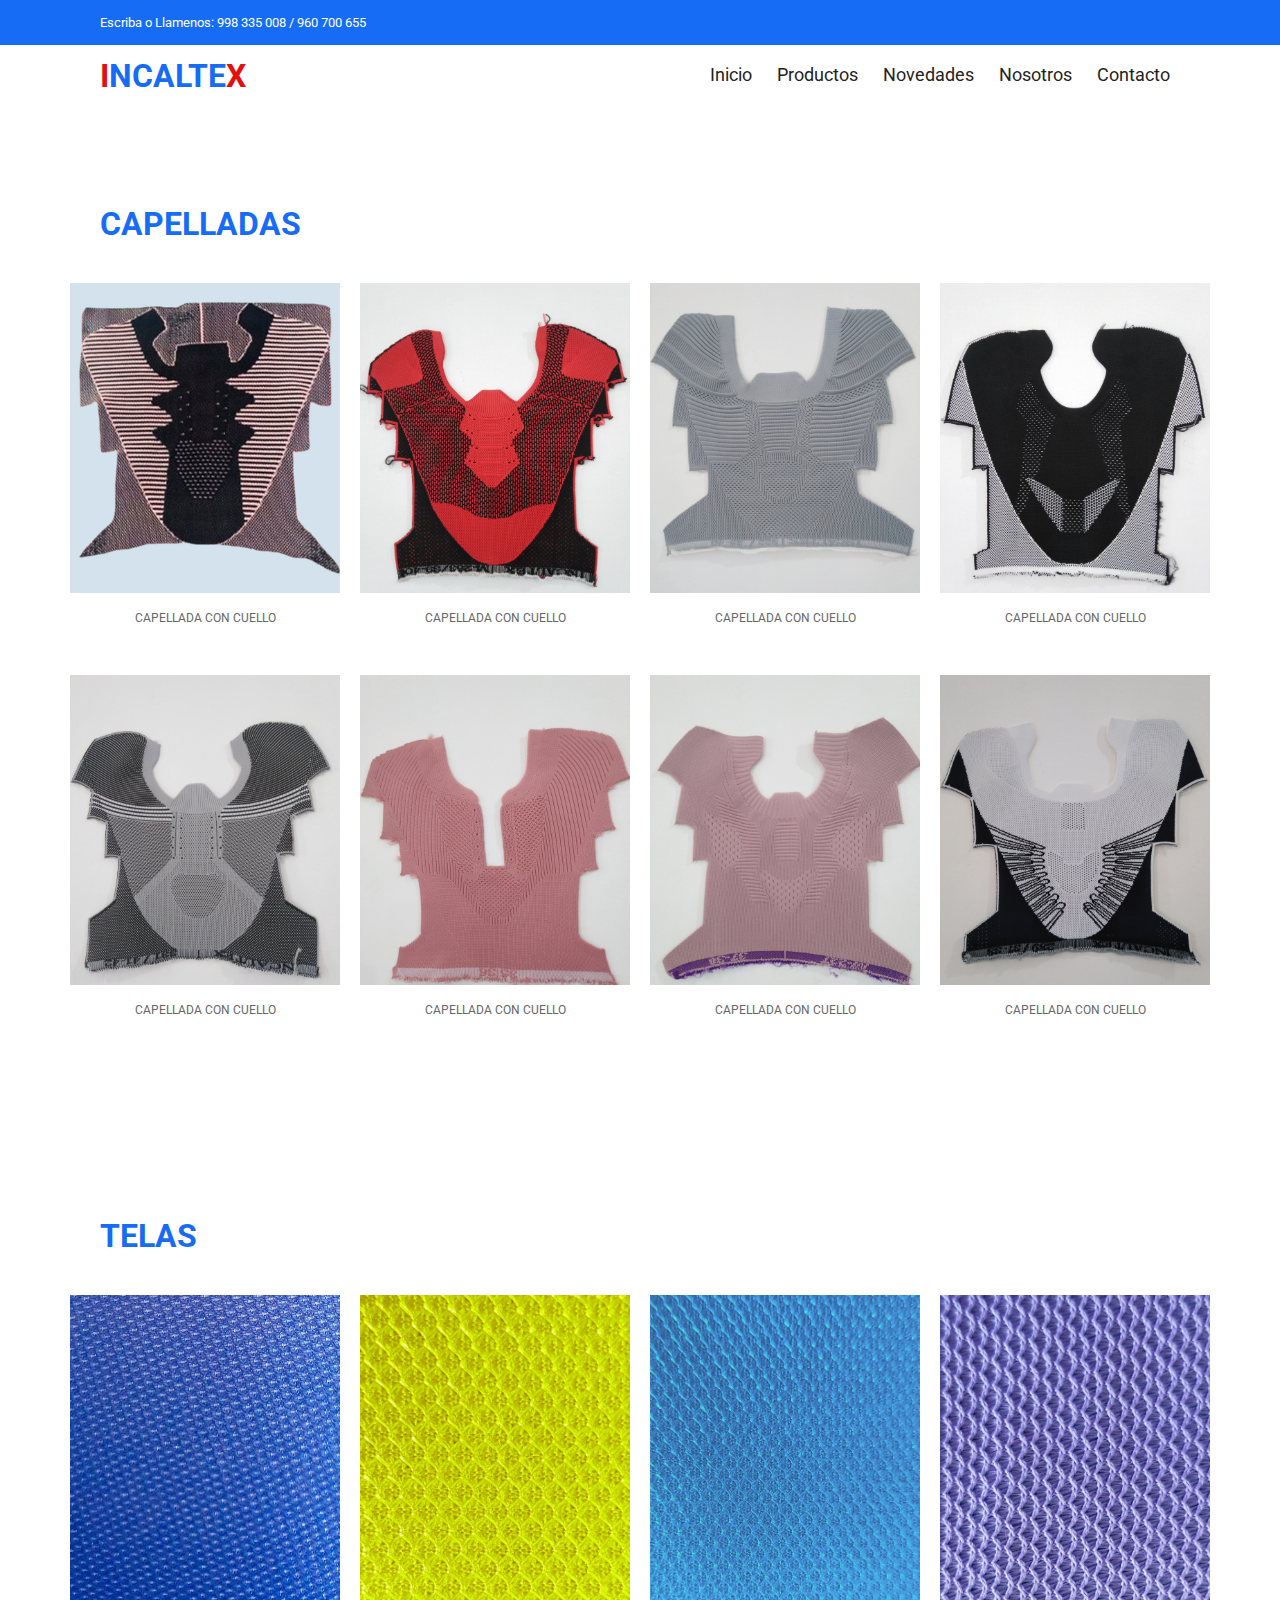
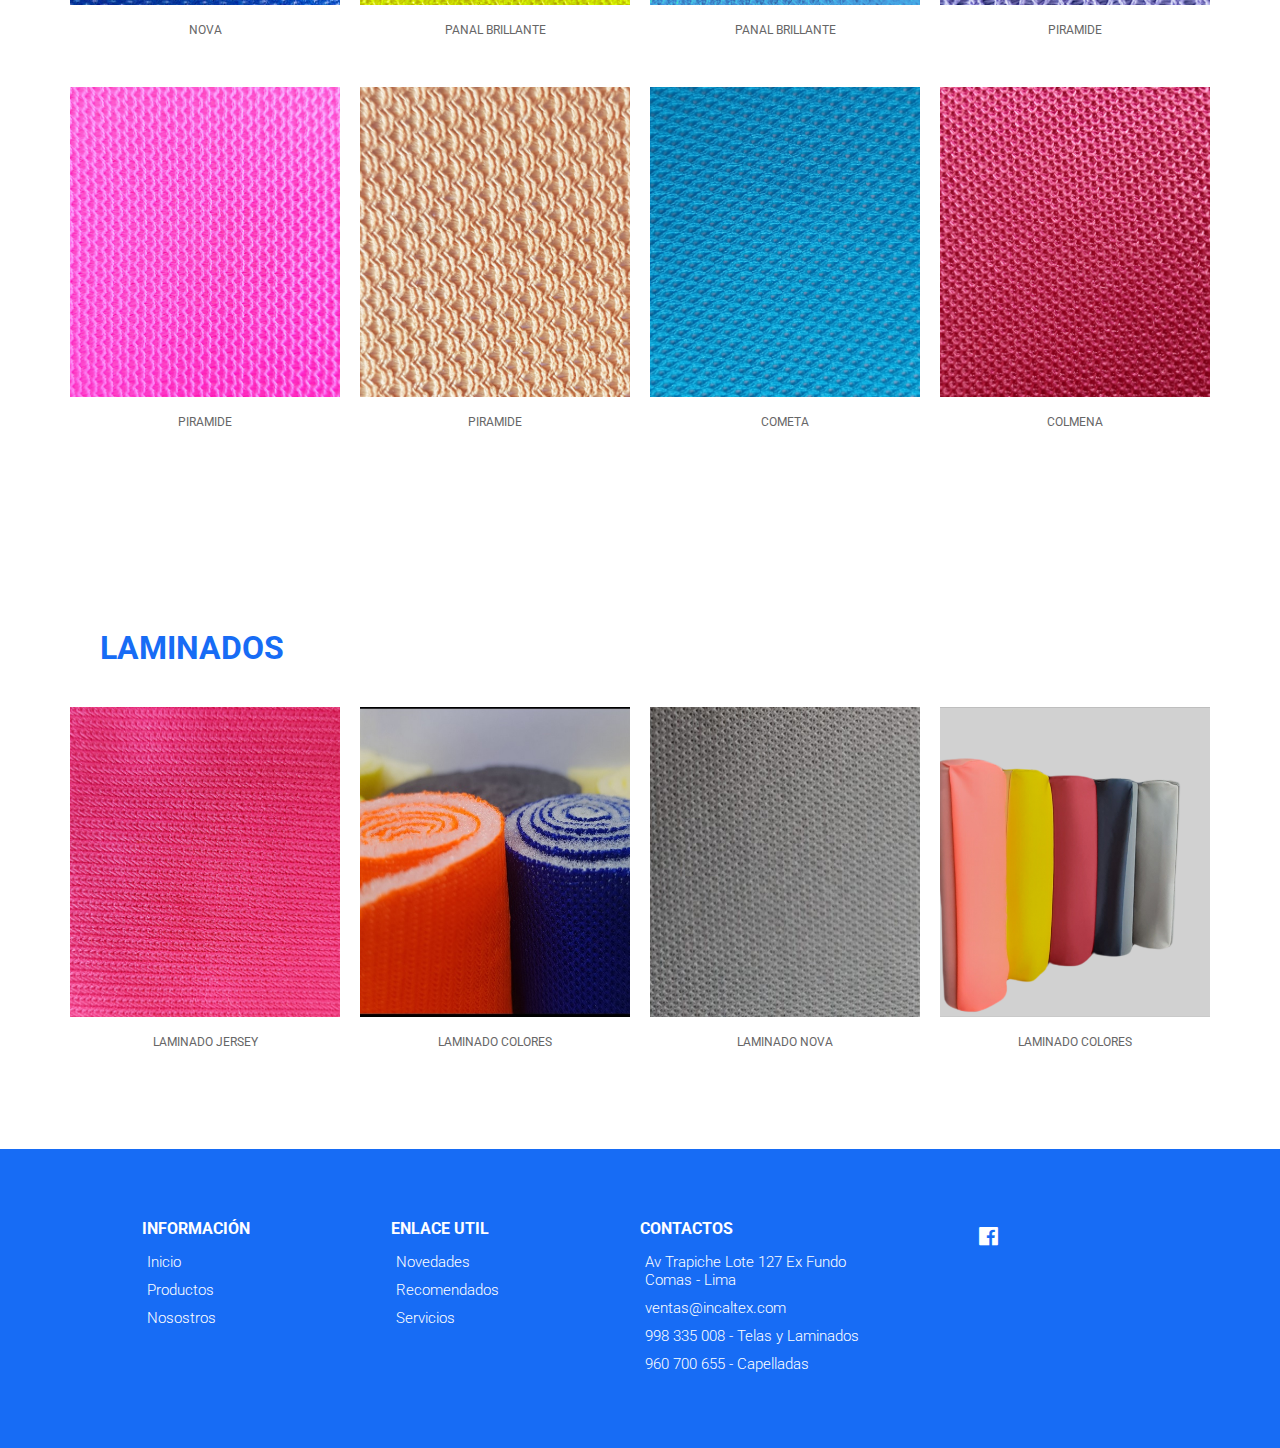
<file: product.html>
<!DOCTYPE html>
<html lang="en">
  <head>
    <meta charset="UTF-8" />
    <meta name="viewport" content="width=device-width, initial-scale=1.0" />
    <!-- Box icons -->
    <link
      rel="stylesheet"
      href="https://cdn.jsdelivr.net/npm/boxicons@latest/css/boxicons.min.css"
    />
    <link rel="shortcut icon" href="./images/isotipo.png" type="image/x-icon" />
    <link rel="stylesheet" href="https://pro.fontawesome.com/releases/v5.10.0/css/all.css" integrity="sha384-AYmEC3Yw5cVb3ZcuHtOA93w35dYTsvhLPVnYs9eStHfGJvOvKxVfELGroGkvsg+p" crossorigin="anonymous"/>
    <!-- Custom StyleSheet -->
    <link rel="stylesheet" href="./css/styles.css" />
    <title>Incaltex S.R.L</title>
  </head>

  <body>
    <!-- Navigation -->
    <div class="top-nav">
      <div class="container d-flex">
        <p>Escriba o Llamenos: 998 335 008 / 960 700 655</p>
        <ul class="d-flex">
          <a href="https://www.facebook.com/Incaltexperu" target="_blanck"><span><i class="fab fa-facebook"></i></span></a>
          <!-- <a href="https://www.youtube.com/channel/UCD-cCIwSF9ke0OSW0eK0BwQ" target="_blanck"><span><i class="fab fa-youtube"></i></span></a> -->
          <a href="https://wa.me/51998335008" target="_blanck"><span><i class="fab fa-whatsapp"></i></span></a>
          <!-- <a href="https://www.instagram.com/?hl=es-la" target="_blanck"><span><i class="fab fa-instagram"></i></span></a> -->
        </ul>
      </div>
    </div>
    <div class="navigation">
      <div class="nav-center container d-flex">
        <a href="/" class="logo" ><h1><span>I</span>NCALTE<span>X</span> </h1></a>
      

        <ul class="nav-list d-flex">
          <li class="nav-item">
            <a href="index.html" class="nav-link">Inicio</a>
          </li>
          <li class="nav-item">
            <a href="product.html" class="nav-link">Productos</a>
          </li>
          <li class="nav-item">
            <a href="index.html#tendencias" class="nav-link">Novedades</a>
            </li>
          <li class="nav-item">
            <a href="index.html#nosotros" class="nav-link">Nosotros</a>
          </li>
          <li class="nav-item">
            <a href="index.html#footer" class="nav-link">Contacto</a>
          </li>
        </ul>
        <div class="hamburger">
          <i class="bx bx-menu-alt-left"></i>
        </div>
      </div>
    </div>

    <!-- Capelladas -->
    <section class="section all-products" id="products">
      <div class="top container">
        <div class="logo"><h1>CAPELLADAS</h1></div>
      </div>
      <div class="product-center container">
        <div class="product-item">
          <div class="overlay">
             <div class="product-thumb">
              <img src="/images/capellada04.png" alt="" />
            </div>
            <!-- <span class="discount">Oferta</span> -->
          </div>
          <div class="product-info">
            <span>CAPELLADA CON CUELLO</span>
           
          </div>
       
        </div>
        <div class="product-item">
          <div class="overlay">
            <div class="product-thumb">
              <img src="/images/capellada incaltex 10.jpg" alt="" />
           </div>
            <!-- <span class="discount">Oferta</span> -->
          </div>
          <div class="product-info">
            <span>CAPELLADA CON CUELLO</span>
          </div>
       
        </div>
        <div class="product-item">
          <div class="overlay">
            <div class="product-thumb">
              <img src="/images/capellada incaltex 4.jpg" alt="" />
            </div>
            <!-- <span class="discount">40%</span> -->
          </div>
          <div class="product-info">
            <span>CAPELLADA CON CUELLO</span>
          </div>
      
        </div>
        <div class="product-item">
          <div class="overlay">
           <div class="product-thumb">
              <img src="/images/capellada incaltex 2.jpg" alt="" />
            </div>
          </div>
          <div class="product-info">
            <span>CAPELLADA CON CUELLO</span>
          </div>
        
        </div>
        <div class="product-item">
          <div class="overlay">
            <div class="product-thumb">
              <img src="/images/capellada incaltex 5.jpg" alt="" />
            </div>
         
          </div>
          <div class="product-info">
            <span>CAPELLADA CON CUELLO</span>
          </div>
        
        </div>
        <div class="product-item">
          <div class="overlay">
            <div class="product-thumb">
              <img src="/images/capellada incaltex 6.jpg" alt="" />
          </div>
        </div>
          <div class="product-info">
            <span>CAPELLADA CON CUELLO</span>
          </div>
        
        </div>
        <div class="product-item">
          <div class="overlay">
            <div class="product-thumb">
              <img src="/images/capellada incaltex 7.jpg" alt="" />
            </div>
         
          </div>
          <div class="product-info">
            <span>CAPELLADA CON CUELLO</span>
          </div>
         
        </div>
        <div class="product-item">
          <div class="overlay">
            <div class="product-thumb">
              <img src="/images/capellada incaltex 8.jpg" alt="" />
            </div>
          </div>
          <div class="product-info">
            <span>CAPELLADA CON CUELLO</span>
          </div>
     
      </div>
      
    </section>

     <!-- Telas -->
    <section class="section all-products" id="telas" >
      <div class="top container">
        <div class="logo"><h1>TELAS</h1></div>
       
      </div>
      <div class="product-center container">
        <div class="product-item">
          <div class="overlay">
            <div class="product-thumb">
              <img src="/images/nova.jpg" alt="" />
            </div>
          </div>
          <div class="product-info">
            <span>NOVA</span>
          </div>
      
        </div>
        <div class="product-item">
          <div class="overlay">
            <div class="product-thumb">
              <img src="/images/panal.jpg" alt="" />
            </div>
            <!-- <span class="discount">Oferta</span> -->
          </div>
          <div class="product-info">
            <span>PANAL BRILLANTE</span>
          </div>
       
        </div>
        <div class="product-item">
          <div class="overlay">
            <div class="product-thumb">
              <img src="/images/panalbrillante.jpg" alt="" />
            </div>
   
          </div>
          <div class="product-info">
            <span>PANAL BRILLANTE</span> 
          </div>
        
        </div>
        <div class="product-item">
          <div class="overlay">
            <div class="product-thumb">
              <img src="/images/piramide.jpg" alt="" />
            </div>
          </div>
          <div class="product-info">
            <span>PIRAMIDE</span>
            
          
          </div>
        
        </div>
        <div class="product-item">
          <div class="overlay">
            <div class="product-thumb">
              <img src="/images/piramide1.jpg" alt="" />
            </div>
         
          </div>
          <div class="product-info">
            <span>PIRAMIDE</span>
            
        
          </div>
      
        </div>
        <div class="product-item">
          <div class="overlay">
            <div class="product-thumb">
              <img src="/images/piramide2.jpg" alt="" />
            </div>
          </div>
          <div class="product-info">
            <span>PIRAMIDE</span>
           
         
          </div>
        
        </div>
        <div class="product-item">
          <div class="overlay">
            <div class="product-thumb">
              <img src="/images/cometa1.gif " alt="" />
            </div>
          
          </div>
          <div class="product-info">
            <span>COMETA</span>
          
          
          </div>
        
        </div>
        <div class="product-item">
          <div class="overlay">
            <div class="product-thumb">
              <img src="/images/colmena.gif" alt="" />
            </div>
          </div>
          <div class="product-info">
            <span>COLMENA</span>
          
          
          </div>
        
        </div>
      </div>
    </section>

      <!-- Laminados -->
    <section class="section all-products" id="laminados">
        <div class="top container">
          <div class="logo"><h1>LAMINADOS</h1></div>
         
        </div>
        <div class="product-center container">
          <div class="product-item">
            <div class="overlay">
              <div class="product-thumb">
                <img src="/images/jersey.jpg" alt="" />
              </div>
        
            </div>
            <div class="product-info">
              <span>LAMINADO JERSEY</span>
            
            
            </div>
           
          </div>
          <div class="product-item">
            <div class="overlay">
              <div class="product-thumb">
                <img src="/images/laminado01.jpg" alt="" />
              </div>
           
            </div>
            <div class="product-info">
              <span>LAMINADO COLORES</span>
           
          
            </div>
         
          </div>
          <div class="product-item">
            <div class="overlay">
              <div class="product-thumb">
                <img src="/images/novalamin.jpg" alt="" />
              </div>
           
            </div>
            <div class="product-info">
              <span>LAMINADO NOVA</span>
            
           
            </div>
           
          </div>
          <div class="product-item">
            <div class="overlay">
              <div class="product-thumb">
                <img src="/images/Laminados.png" alt="" />
              </div>
            </div>
            <div class="product-info">
              <span>LAMINADO COLORES</span>
            
           
            </div>
          </div>
         
    </section>
  
   <!-- Footer -->
   <footer class="footer" id="footer">
    <div class="row">
      <div class="col d-flex">
        <h4>INFORMACIÓN</h4>
        <a href="index.html">Inicio</a>
        <a href="product.html">Productos</a>
        <a href="index.html#nosotros">Nosostros</a>
        
      </div>
      <div class="col d-flex">
        <h4>ENLACE UTIL</h4>
        <a href="index.html#tendencias">Novedades</a>
        <a href="index.html#recomendados">Recomendados</a>
        <a href="index.html#category">Servicios</a>
        
       
      </div>

      <div class="col d-flex">
        <h4>CONTACTOS</h4>
        <a href="https://goo.gl/maps/czzAcS3T8eNt71YH6" target="_blank">Av Trapiche Lote 127 Ex Fundo Comas - Lima</a>
        <a href="mailto:ventas@incaltex?subjet&Informacion">ventas@incaltex.com</a>
        <a href="https://wa.me/51998335008" target="_blanck"><i class="fab fa-whatsapp"></i> 998 335 008 - Telas y Laminados</a>
        <a href="https://wa.me/51960700655" target="_blanck"><i class="fab fa-whatsapp"></i> 960 700 655 - Capelladas</a>
      
      </div>

      <div class="col d-flex">
        
        <a href="https://www.facebook.com/incaltex.srl.3" target="_blanck"><span><i class='bx bxl-facebook-square'></i></span></a>
        <a href="#" target="_blanck"><span><i class="fab fa-youtube"></i></span></a>
        <a href="https://wa.me/51998335008" target="_blanck"><span><i class="fab fa-whatsapp"></i></span></a>
        <a href="#" target="_blanck"><span><i class="fab fa-instagram"></i></span></a>
    
      </div>
    </div>
  </footer>
 
    <script src="./js/index.js"></script>
  </body>
</html>
</file>
<file: css/styles.css>
/* Fonts */
@import url("https://fonts.googleapis.com/css2?family=Roboto:wght@100;300;400;500;700&display=swap");

/* Color Variables */
:root {
  --white: #fff;
  --black: #222;
  --blue: #6cbe02;
  --blue: #176cf5;
  --grey1: #f0f0f0;
  --grey2: #e9d7d3;
  --grey2: #dde3ee;
  --red:#e40f0f;
}

/* Basic Reset */
*,
*::before,
*::after {
  margin: 0;
  padding: 0;
  box-sizing: inherit;
}

html {
  box-sizing: border-box;
  font-size: 62.5%;
}

body {
  font-family: "Roboto", sans-serif;
  font-size: 1.6rem;
  background-color: var(--white);
  color: var(--black);
  font-weight: 400;
  font-style: normal;
}

a {
  text-decoration: none;
  color: var(--black);
}

li {
  list-style: none;
}

.container {
  max-width: 114rem;
  margin: 0 auto;
  padding: 0 3rem;
}

.d-flex {
  display: flex;
  align-items: center;
  
}
.logo h1 {
  color: var(--blue);
}

.logo span {
  color: var(--red);
}

/* 
=================
Header
=================
*/

.header {
  position: relative;
  min-height: 100vh;
  overflow-x: hidden;
}

.top-nav {
  background-color: var(--blue);
  font-size: 1.3rem;
  color: var(--white);
}

.top-nav div {
  justify-content: space-between;
  height: 4.5rem;
}

.top-nav a {
  color: var(--white);
  padding: 0 0.5rem;
}

/* 
=================
Navigation
=================
*/
.navigation {
  height: 6rem;
  line-height: 6rem;
  
 
  
}

.nav-center {
  justify-content: space-between;
  
}

.nav-list .icons {
  display: none;
}

.nav-center .nav-item:not(:last-child) {
  margin-right: 0.5rem;
}

.nav-center .nav-link {
  font-size: 1.8rem;
  padding: 1rem;
}

.nav-center .nav-link:hover {
  color: var(--blue);
}

.nav-center .hamburger {
  display: none;
  font-size: 2.3rem;
  color: var(--black);
  cursor: pointer;
}

/* Icons */

.icon {
  cursor: pointer;
  font-size: 2.5rem;
  padding: 0 1rem;
  color: #555;
  position: relative;
}

.icon:not(:last-child) {
  margin-right: 0.5rem;
}

.icon span {
  position: absolute;
  top: 3px;
  right: -3px;
  background-color: var(--blue);
  color: var(--white);
  border-radius: 50%;
  font-size: 1.3rem;
  height: 2rem;
  width: 2rem;
  justify-content: center;
}

@media only screen and (max-width: 768px) {
  .nav-list {
    position: fixed;
    top: 12%;
    left: -35rem;
    flex-direction: column;
    align-items: flex-start;
    box-shadow: 5px 5px 10px rgba(0, 0, 0, 0.2);
    background-color: white;
    height: 100%;
    width: 0%;
    max-width: 35rem;
    z-index: 100;
    transition: all 300ms ease-in-out;
  }

  .nav-list.open {
    left: 0;
    width: 100%;
  }

  .nav-list .nav-item {
    margin: 0 0 1rem 0;
    width: 100%;
  }

  .nav-list .nav-link {
    font-size: 2rem;
    color: var(--black);
  }

  .nav-center .hamburger {
    display: block;
    color: var(--black);
    font-size: 3rem;
  }

  .icons {
    display: none;
  }

  .nav-list .icons {
    display: flex;
  }

  .top-nav ul {
    display: none;
  }

  .top-nav div {
    justify-content: center;
    height: 3rem;
  }
}

/* 
=================
Hero Area
=================
*/

.hero,
.hero .glide__slides {
  background-color: var(--grey2);
  position: relative;
  height: calc(100vh - 6rem);
  margin: 0 4rem;
  overflow: hidden;
}

.hero .center {
  display: flex;
  align-items: center;
  justify-content: center;
  position: relative;
  height: 100%;
  padding-top: 3rem;
}

.hero .left {
  position: absolute;
  top: 0%;
  left: 0;
  opacity: 0;
  transition: all 1000ms ease-in-out;
}

.hero .left h1 {
  font-size: 5rem;
  margin: 1rem 0;
}

.hero .left p {
  font-size: 1.6rem;
  margin-bottom: 1rem;
}

.hero .left .hero-btn {
  display: inline-block;
  padding: 1rem 3rem;
  font-size: 1.6rem;
  margin-top: 1rem;
  border-radius: 1rem;
  background-color: var(--blue);
  color: white;
}

.hero .right {
  flex: 0 0 50%;
  height: 100%;
  position: relative;
  text-align: center;
}

.hero .right img {
  position: absolute;
  width: 55rem;
  opacity: 0;
  transition: all 1000ms ease-in-out;
}

.center .right img.img1 {
  width: 115%;
  right: -25%;
  bottom: -50%;
}

.center .right img.img2 {
  width: 135%;
  right: -45%;
  bottom: -50%;
}

.glide__slide--active .center .right img {
  bottom: -3%;
  opacity: 1;
}

.glide__slide--active .left {
  opacity: 1;
  top: 35%;
}

/*
======================
Hero Media Query
======================
*/
@media only screen and (max-width: 999px) {
  .glide__slide--active .left {
    top: 15%;
  }

  .center .right img.img1 {
    width: 90%;
  }

  .center .right img.img2 {
    width: 100%;
  }
}

@media only screen and (max-width: 567px) {
  .center .right img.img1 {
    width: 30rem;
    top: 25rem;
    right: -10rem;
  
  }

  .center .right img.img2 {
    width: 35rem;
    top: 25rem;
  
  
  }

  .hero,
  .hero .glide__slides {
    margin: 0;
    padding: 0 2.5rem  ;
  }

  .hero .left h1 {
    font-size: 3rem;
  }

  .hero .left span {
    font-size: 1.4rem;
  }
  .hero .left p {
    font-size: 1.5rem;
    width: 80%;
  }
}

/* Category Section */
.section {
  padding: 10rem 0 5rem 0;
  overflow: hidden;
}

.cat-center {
  display: flex;
  align-items: center;
  justify-content: center;
  max-width: 114rem;
  margin: auto;
  padding: 0 3rem;
}

.cat-center .cat {
  max-width: 37rem;
  height: 25rem;
  overflow: hidden;
  position: relative;
  cursor: pointer;
  text-align: center;
}

.cat-center .cat:not(:last-child) {
  margin-right: 3rem;
}

.cat-center .cat img {
  width: 36.5rem;
  height: 100%;
  margin: auto;
  object-fit: cover;
  transition: all 2s ease;
}

.cat-center .cat:hover img {
  transform: scale(1.1);
}

.cat-center .cat div {
  position: absolute;
  bottom: 15%;
  left: 50%;
  transform: translateX(-50%);
  background-color: var(--white);
  width: 18rem;
  height: 5rem;
  line-height: 5rem;
  text-align: center;
  font-size: 2rem;
  font-weight: 500;
}

@media only screen and (max-width: 1200px) {
  .cat-center .cat img {
    width: 30rem;
  }
}

@media only screen and (max-width: 967px) {
  .cat-center .cat {
    max-width: 25rem;
    height: 20rem;
  }

  .cat-center .cat img {
    width: 25rem;
  }
}

@media only screen and (max-width: 768px) {
  .section {
    padding: 5rem 0;
  }

  .cat-center {
    flex-direction: column;
    padding: 3rem;
  }

  .cat-center .cat {
    max-width: 100%;
    height: 30rem;
  }

  .cat-center .cat:not(:last-child) {
    margin-right: 0rem;
    margin-bottom: 5rem;
  }

  .cat-center .cat img {
    width: 100%;
  }
}

/* New Arrivals */
.title {
  text-align: center;
  margin-bottom: 5rem;
}

.title h1 {
  font-size: 3rem;
  text-transform: uppercase;
  margin-bottom: 1rem;
  font-weight: 500;
}

.product-center {
  display: flex;
  align-items: center;
  justify-content: center;
  flex-wrap: wrap;
  max-width: 120rem;
  margin: 0 auto;
  padding: 0 2rem;
}

.product-item {
  position: relative;
  width: 27rem;
  margin: 0 auto;
  margin-bottom: 3rem;
}

.product-thumb img {
  width: 100%;
  height: 31rem;
  object-fit: cover;
  transition: all 500ms linear;
}

.product-info {
  padding: 1rem;
  text-align: center;
}

.product-info span {
  display: inline-block;
  font-size: 1.2rem;
  color: #666;
  margin-bottom: 1rem;
}

.product-info a {
  font-size: 1.5rem;
  display: block;
  margin-bottom: 1rem;
  transition: all 300ms ease;
}

.product-info a:hover {
  color: var(--blue);
}

.product-item .icons {
  position: absolute;
  left: 50%;
  top: 35%;
  transform: translateX(-50%);
  display: flex;
  align-items: center;
}

.product-item .icons li {
  background-color: var(--white);
  text-align: center;
  padding: 1rem 1.5rem;
  font-size: 2.3rem;
  cursor: pointer;
  transition: 300ms ease-out;
  transform: translateY(20px);
  visibility: hidden;
  opacity: 0;
}

.product-item .icons li:first-child {
  transition-delay: 0.1s;
}

.product-item .icons li:nth-child(2) {
  transition-delay: 0.2s;
}

.product-item .icons li:nth-child(3) {
  transition-delay: 0.3s;
}

.product-item:hover .icons li {
  visibility: visible;
  opacity: 1;
  transform: translateY(0);
}

.product-item .icons li:not(:last-child) {
  margin-right: 0.5rem;
}

.product-item .icons li:hover {
  background-color: var(--blue);
  color: var(--white);
}

.product-item .overlay {
  position: relative;
  overflow: hidden;
  cursor: pointer;
  width: 100%;
}

.product-item .overlay::after {
  content: "";
  position: absolute;
  top: 0;
  left: 0;
  width: 100%;
  height: 100%;
  background-color: rgba(0, 0, 0, 0.5);
  visibility: hidden;
  opacity: 0;
  transition: 300ms ease-out;
}

.product-item:hover .overlay::after {
  visibility: visible;
  opacity: 1;
}

.product-item:hover .product-thumb img {
  transform: scale(1.1);
}

.product-item .discount {
  position: absolute;
  top: 1rem;
  left: 1rem;
  background-color: var(--blue);
  padding: 0.5rem 1rem;
  color: var(--white);
  border-radius: 2rem;
  font-size: 1.5rem;
}

@media only screen and (max-width: 567px) {
  .product-center {
    max-width: 100%;
    padding: 0 1rem;
  }

  .product-item {
    width: 90%;
    margin-bottom: 3rem;
  }

  .product-thumb img {
    height: 20rem;
  }

  .product-item {
    margin-right: 2rem;
  }

  .product-item .icons li {
    padding: 0.5rem 1rem;
    font-size: 1.8rem;
  }
}

/* Banner */

.banner {
  position: relative;
  background-color: var(--blue);
  padding: 14rem;
}

.banner .right img {
  position: absolute;
  bottom: 0;
  right: 0;
  width: 75rem;
}

.banner .trend,
.banner p {
  display: block;
  font-size: 2rem;
  font-weight: 300;
  margin-bottom: 1.5rem;
  color: var(--white);
}


.banner h1 {
  font-size: 5.4rem;
  color: var(--black);
  margin-bottom: 1.5rem;
  color: var(--white);
}

.banner .btn {
  display: inline-block;
  margin-top: 2rem;
  background-color: var(--red);
}

@media only screen and (max-width: 1200px) {
  .banner {
    padding: 14rem 2rem;
  }

  .banner .right img {
    right: -6%;
    width: 70rem;
  }
}

@media only screen and (max-width: 996px) {
  .banner {
    padding: 8rem 2rem;
  }

  .banner .trend,
  .banner p {
    font-size: 1.5rem;
  }

  .banner h1 {
    font-size: 4rem;
  }

  .banner .right img {
    right: -6%;
    width: 50rem;
  }
}

@media only screen and (max-width: 768px) {
  .banner {
    display: grid;
    grid-template-columns: 1fr;
    height: 80vh;
    background-image:url(/images/capellada-nosotros.png);
    background-repeat: no-repeat;
    height:100%;
  }

  .banner .left {
    width: 100%;
    margin-bottom: 3rem;
  }

  .banner .right {
    flex: 0 0 50%;
  }

  .banner .right img {
   display: none;
   
  }
  
}

@media only screen and (max-width: 567px) {
  .banner {
    padding: 8rem 5rem;
    background-image:url(/images/capellada-nosotros.png);
    background-repeat: no-repeat;
    height: 100%;

  }

  .banner .trend,
  .banner p {
    font-size: 1.3rem;
    margin-bottom: 1rem;
    color: var(--white);
  }

  .banner h1 {
    font-size: 3rem;
    margin-bottom: 1rem;
  }

  .banner .btn {
    padding: 0.8rem 1.7rem;
    font-size: 1.4rem;
  }

  .banner .right img {
    width: 20rem;
    display: none;
  }
}

/* Contact */
.contact {
  background-color: var(--black);
  color: var(--white);
  padding: 10rem 20rem;
}

.contact .row {
  display: grid;
  grid-template-columns: 1fr 1fr;
  align-items: center;
}

.contact .row .col h2 {
  margin-bottom: 1.5rem;
}

.contact .row .col p {
  width: 70%;
  margin-bottom: 2rem;
}

.btn-1 {
  background-color: var(--blue);
  color: var(--white);
  display: inline-block;
  border-radius: 1rem;
  padding: 1rem 2rem;
}

.contact form div {
  position: relative;
  width: 80%;
  margin: 0 auto;
}

.contact form input {
  font-family: "Roboto", sans-serif;
  text-indent: 2rem;
  width: 100%;
  border-radius: 1rem;
  padding: 1.5rem 0;
  outline: none;
  border: none;
}

.contact form a {
  position: absolute;
  top: 0;
  right: 0;
  background-color: var(--blue);
  color: white;
  margin: 0.5rem;
  padding: 1rem 3rem;
  border-radius: 1rem;
}

@media only screen and (max-width: 996px) {
  .contact {
    padding: 8rem 8rem;
  }
}

@media only screen and (max-width: 768px) {
  .contact .row {
    grid-template-columns: 1fr;
    gap: 5rem 0;
  }

  .contact form div {
    width: 100%;
  }
}

@media only screen and (max-width: 567px) {
  .contact {
    padding: 8rem 1rem;
  }
}

/* Footer */
.footer {
  padding: 7rem 1rem;
  background-color: var(--blue);
}

footer .row {
  display: grid;
  grid-template-columns: 1fr 1fr 1fr 1fr;
  max-width: 99.6rem;
  margin: 0 auto;
}

.footer .col {
  flex-direction: column;
  color: var(--white);
  align-items: flex-start;
}

.footer .col:last-child {
  flex-direction: row;
  justify-content: center;
}

.footer .col:last-child span {
  font-size: 2.5rem;
  margin-right: 0.5rem;
  color: var(--white);
}

.footer .col a {
  color: var(--white);
  font-size: 1.5rem;
  padding: 0.5rem;
  font-weight: 300;
}

.footer .col h4 {
  margin-bottom: 1rem;
}

@media only screen and (max-width: 567px) {
  footer .row {
    grid-template-columns: 1fr;
    row-gap: 3rem;
  }
}

/* All Products */
.section .top {
  display: flex;
  align-items: center;
  justify-content: space-between;
  margin-bottom: 4rem;
}

.all-products .top select {
  font-family: "Poppins", sans-serif;
  width: 20rem;
  padding: 1rem;
  border: 1px solid #ccc;
  appearance: none;
  outline: none;
}

form {
  position: relative;
  z-index: 1;
}

form span {
  position: absolute;
  top: 50%;
  right: 1rem;
  transform: translateY(-50%);
  font-size: 2rem;
  z-index: 0;
}

@media only screen and (max-width: 768px) {
  .all-products .top select {
    width: 15rem;
  }
}
</file>
